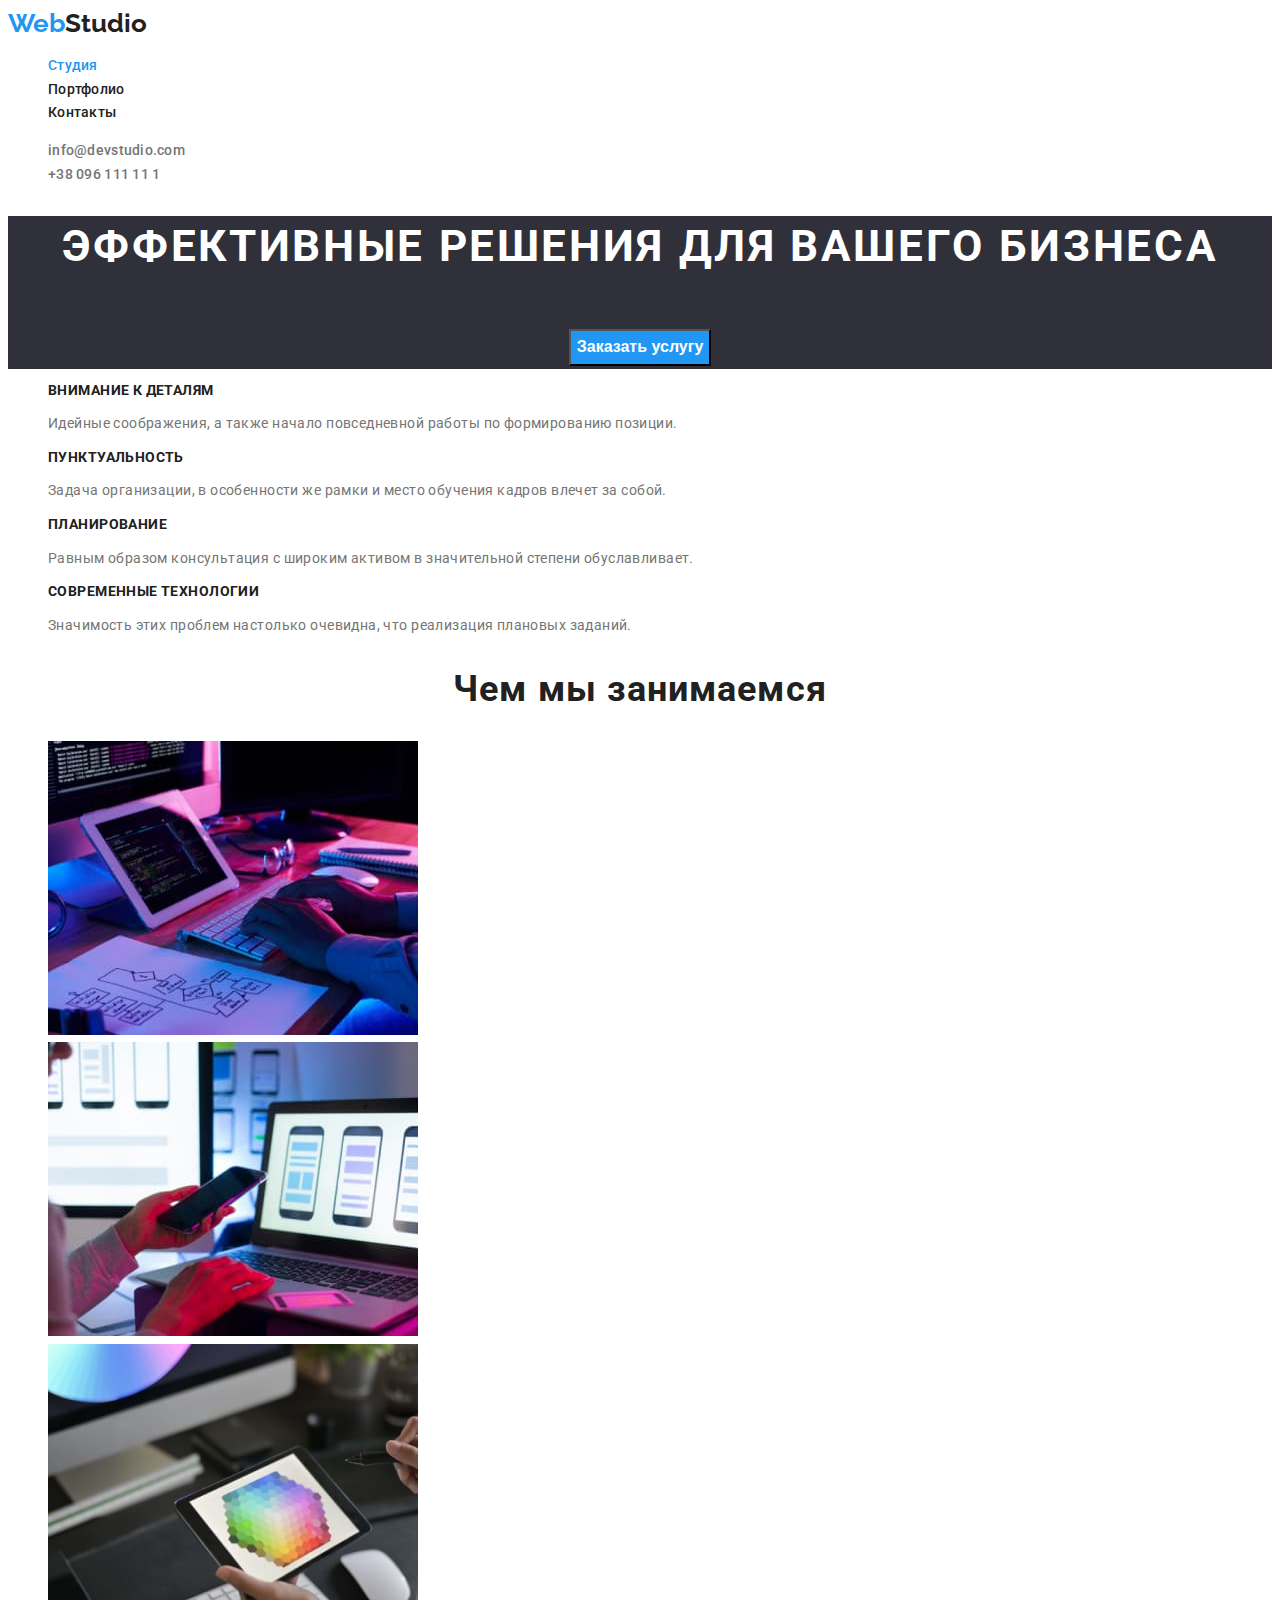
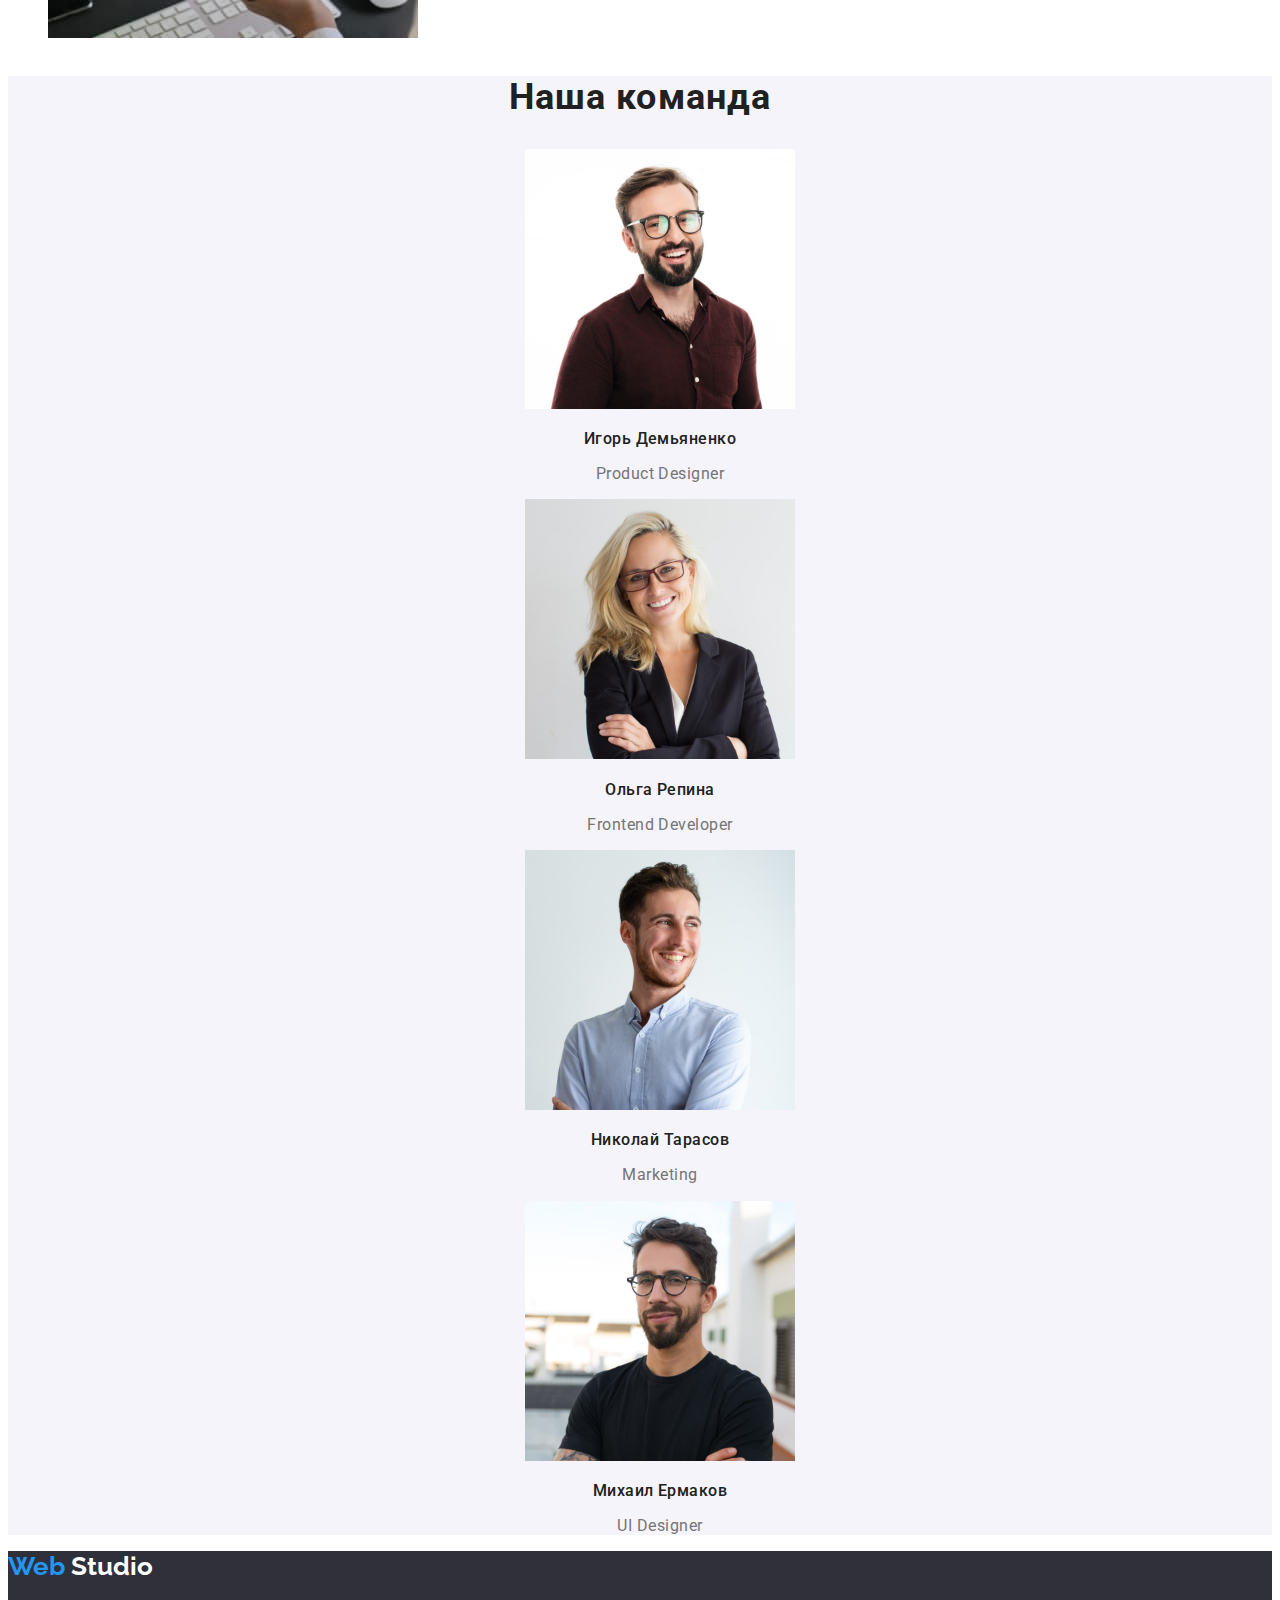
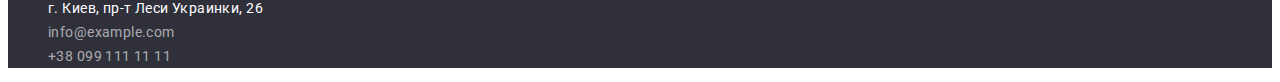
<file: index.html>
<!DOCTYPE html>
<html lang="ru">
  <head>
    <meta charset="UTF-8" />
    <meta http-equiv="X-UA-Compatible" content="IE=edge" />
    <meta name="viewport" content="width=device-width, initial-scale=1.0" />
    <link rel="stylesheet" href="./css/styles.css"/>
    <link rel="preconnect" href="https://fonts.googleapis.com"/>
    <link rel="preconnect" href="https://fonts.gstatic.com" crossorigin/>
    <link href="https://fonts.googleapis.com/css2?family=Raleway:wght@700&family=Roboto:wght@400;500;700;900&display=swap" rel="stylesheet"/>
    <title>WebStudio</title>
  </head>

  <body>
    <!-- logo + navigation -->
    <header>
      <nav>
        <a href="./index.html" class="logo"> <span class="logo-color">Web</span>Studio</a>
        <ul class="site-nav list">
          <li><a href="" class="link-current">Студия</a></li>
          <li><a href="./portfolio.html" class="link">Портфолио</a></li>
          <li><a href="" class="link">Контакты</a></li>
        </ul>
      </nav>
      <ul class="auth-nav list">
        <li><a href="mailto:info@devstudio.com" class="link">info@devstudio.com</a></li>
        <li><a href="tel:+38096111111" class="link">+38 096 111 11 1</a></li>
      </ul>
    </header>

    <!-- mail information -->
    <main>
      <!-- section 1 - major -->
      <section class="hero">
        <h1 class="hero-title">Эффективные решения для вашего бизнеса</h1>
        <button class="hero-button" type="button">Заказать услугу</button>
      </section>

      <!-- section 2 - our features -->
      <section class="our features">
        <h2 hidden class="section-title">our features</h2>
        <ul class="our features list">
          <li>
            <h3 class="title">Внимание к деталям</h3>
            <p class="features-text">
              Идейные соображения, а также начало повседневной работы по
              формированию позиции.
            </p>
          </li>
          <li>
            <h3 class="title">Пунктуальность</h3>
            <p class="features-text">
              Задача организации, в особенности же рамки и место обучения кадров
              влечет за собой.
            </p>
          </li>
          <li>
            <h3 class="title">Планирование</h3>
            <p class="features-text">
              Равным образом консультация с широким активом в значительной
              степени обуславливает.
            </p>
          </li>
          <li>
            <h3 class="title">Современные технологии</h3>
            <p class="features-text">
              Значимость этих проблем настолько очевидна, что реализация
              плановых заданий.
            </p>
          </li>
        </ul>
      </section>

      <!-- section 3 - work discription -->
      <section class="work-discription">
        <h2 class="section-title">Чем мы занимаемся</h2>
        <ul class="work discription list">
          <li>
            <a
              ><img
                src="./img/box1.jpeg"
                alt="discription_of_box_1"
                width="370"
            /></a>
          </li>
          <li>
            <a
              ><img
                src="./img/box2.jpeg"
                alt="discription_of_box_2"
                width="370"
            /></a>
          </li>
          <li>
            <a
              ><img
                src="./img/box3.jpeg"
                alt="discription_of_box_3"
                width="370"
            /></a>
          </li>
        </ul>
      </section> 

      <!-- section 4 - our team -->
      <section class="our-team">

        <h2 class="section-title">Наша команда</h2>
        <ul class="our team list">
          <li>
            <img src="./img/img.jpeg" alt="Product_Designer" width="270" />
            <h3 class="team">Игорь Демьяненко</h3>
            <p lang="en" class="team-discription">Product Designer</p>
          </li>

          <li>
            <img src="./img/img2.jpeg" alt="Frontend_Developer" width="270" />
            <h3 class="team">Ольга Репина</h3>
            <p lang="en" class="team-discription">Frontend Developer</p>
          </li>

          <li>
            <img src="./img/img3.jpeg" alt="Marketing" width="270" />
            <h3 class="team">Николай Тарасов</h3>
            <p lang="en" class="team-discription">Marketing</p>
          </li>

          <li>
            <img src="./img/img4.jpeg" alt="UI Designer" width="270" />
            <h3 class="team">Михаил Ермаков</h3>
            <p lang="en" class="team-discription">UI Designer</p>
          </li>
        </ul>
      </section>
    </main>
    <!-- footer -->
    <footer>
      <a href="./index.html" class="logo"> <span class="logo-color">Web</span> <span class="studio-logo">Studio</span> </a>

      <address>
        <ul class="list">
          <li class="address">г. Киев, пр-т Леси Украинки, 26</li>
          <li><a href="mailto:info@example.com" class="contact-info">info@example.com</a></li>
          <li><a href="tel:+380991111111" class="contact-info">+38 099 111 11 11</a></li>
        </ul>
      </address>
    </footer>
  </body>
</html>
</file>
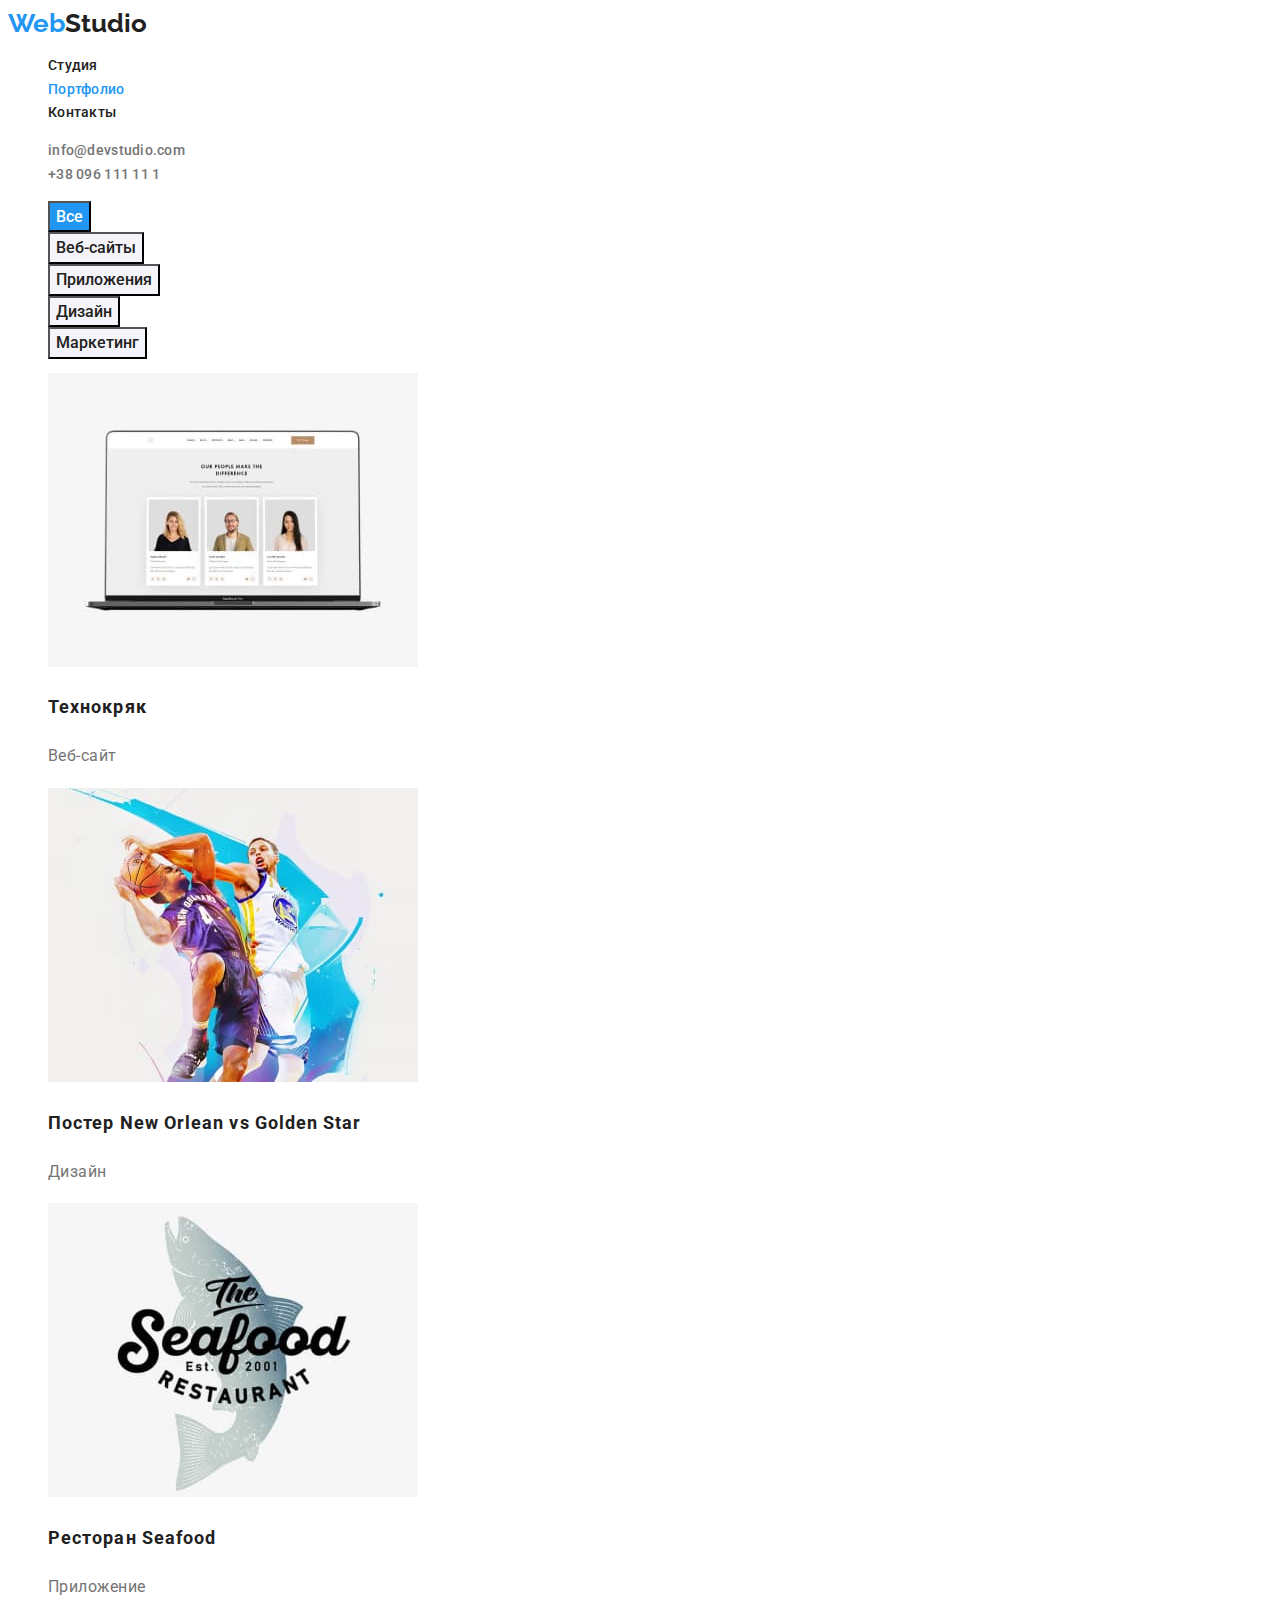
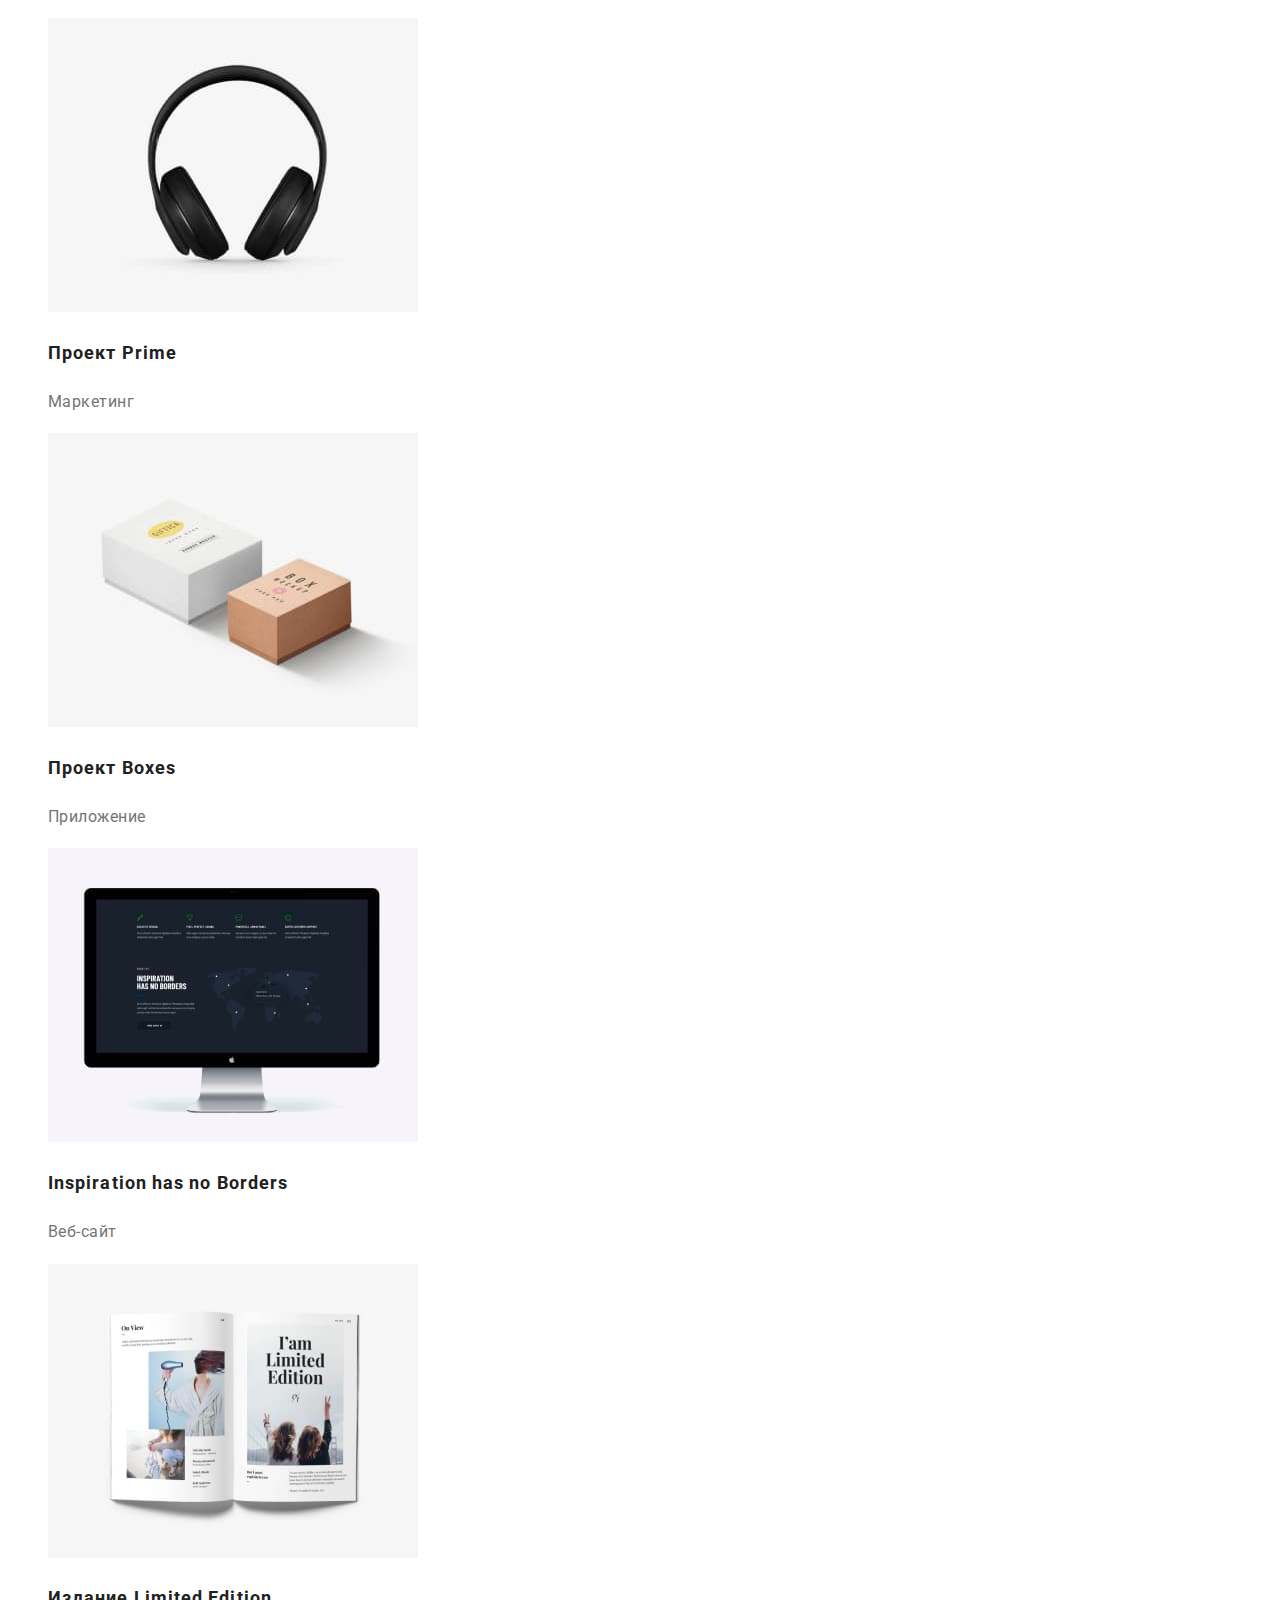
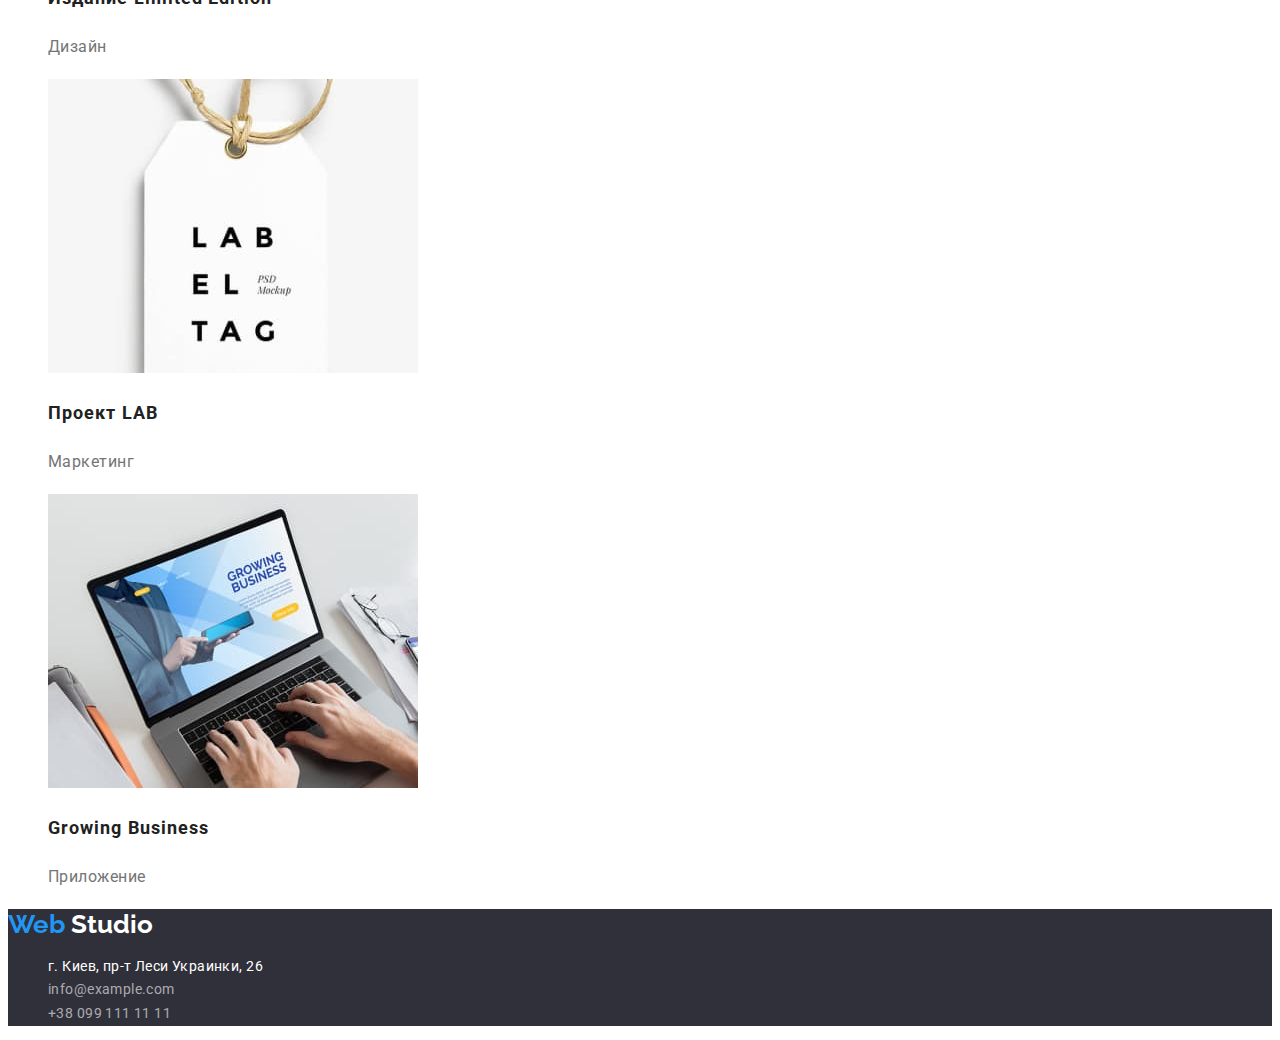
<file: portfolio.html>
<!DOCTYPE html>
<html lang="ru">
<head>
    <meta charset="UTF-8">
    <meta http-equiv="X-UA-Compatible" content="IE=edge">
    <meta name="viewport" content="width=device-width, initial-scale=1.0">
    <link rel="stylesheet" href="./css/styles.css">
    <link rel="preconnect" href="https://fonts.googleapis.com"/>
    <link rel="preconnect" href="https://fonts.gstatic.com" crossorigin/>
    <link href="https://fonts.googleapis.com/css2?family=Raleway:wght@700&family=Roboto:wght@400;500;700;900&display=swap" rel="stylesheet"/>
    <title>WebStudio</title>
</head>
<body>
    <!-- logo + navigation -->
    <header>
      <nav>
        <a href="./index.html" class="logo"> <span class="logo-color">Web</span>Studio</a>
        <ul class="site-nav list">
          <li><a href="./index.html" class="link">Студия</a></li>
          <li><a href="./portfolio.html" class="link-current">Портфолио</a></li>
          <li><a href="" class="link">Контакты</a></li>
        </ul>
      </nav>
      <ul class="auth-nav list">
        <li><a href="mailto:info@devstudio.com" class="link">info@devstudio.com</a></li>
        <li><a href="tel:+38096111111" class="link">+38 096 111 11 1</a></li>
      </ul>
    </header>

      <main>
      <!-- Section -->
      <section>
          <h1 hidden>Portfolio</h1>
          <ul class="button list">
              <li><button class="portfolio-button-current" type="button">Все</button></li>
              <li><button class="portfolio-button" type="button">Веб-сайты</button></li>
              <li><button class="portfolio-button" type="button">Приложения</button></li>
              <li><button class="portfolio-button" type="button">Дизайн</button></li>
              <li><button class="portfolio-button" type="button">Маркетинг</button></li>              
          </ul>
     

      <ul class="section list">
          <li><img src="./img/HW2/img1.jpeg" alt="project1">
            <h2 class="project-name">Технокряк</h2>
            <p class="features-text-discription">Веб-сайт</p>
          </li>
          
          <li><img src="./img/HW2/img2.jpeg" alt="project2" width="370">
            <h2 class="project-name">Постер <span lang="en">New Orlean vs Golden Star</span> </h2>
            <p class="features-text-discription">Дизайн</p>
          </li>
          
          <li><img src="./img/HW2/img3.jpeg" alt="project3" width="370">
            <h2 class="project-name">Ресторан <span lang="en">Seafood</span></h2>
            <p class="features-text-discription">Приложение</p>
          </li>
          
          <li><img src="./img/HW2/img4.jpeg" alt="project4" width="370">
            <h2 class="project-name">Проект <span lang="en">Prime</span></h2>
            <p class="features-text-discription">Маркетинг</p>
          </li>
         

          <li><img src="./img/HW2/img5.jpeg" alt="project5" width="370">
            <h2 class="project-name">Проект <span lang="en">Boxes</span></h2>
            <p class="features-text-discription">Приложение</p>
          </li>
          
          <li><img src="./img/HW2/img6.jpeg" alt="project6" width="370">
            <h2 class="project-name" lang="en">Inspiration has no Borders</h2>
            <p class="features-text-discription">Веб-сайт</p>
          </li>
          
          <li><img src="./img/HW2/img7.jpeg" alt="project7" width="370">
            <h2 class="project-name">Издание <span lang="en">Limited Edition</span> </h2>
            <p class="features-text-discription">Дизайн</p>
          </li>
          
          <li><img src="./img/HW2/img8.jpeg" alt="project8" width="370">
            <h2 class="project-name">Проект <span lang="en">LAB</span></h2>
            <p class="features-text-discription">Маркетинг</p>
          </li>
          
          <li><img src="./img/HW2/img9.jpeg" alt="project9" width="370">
            <h2 class="project-name" lang="en">Growing Business</h2>
            <p class="features-text-discription">Приложение</p>
          </li>
      </ul>
    </section>
    </main>
      <!-- footer -->
      <footer>
        <a href="./index.html" class="logo"> <span class="logo-color">Web</span> <span class="studio-logo">Studio</span> </a>
  
        <address>
          <ul class="list">
            <li class="address">г. Киев, пр-т Леси Украинки, 26</li>
            <li><a href="mailto:info@example.com" class="contact-info">info@example.com</a></li>
            <li><a href="tel:+380991111111" class="contact-info">+38 099 111 11 11</a></li>
          </ul>
        </address>
      </footer>
</body>
</html>
</file>
<file: css/styles.css>
:root {
--main-text-color: #212121;
--second-background-color: #F5F4FA;
--footer-background-color: #2F303A;
--paragraph-text-color: #757575;
--accent-color: #2196F3;
--main-paragraph-color: #FFFFFF;
--contact-info-color: #rgba(255, 255, 255, 0.6);
--first-background-color: #E5E5E5;
--second-background-color: rgba(245, 244, 250, 1);
}

body {
    font-size: 14px;
    line-height: 1.7;
    color: var(--main-text-color);

font-family: Roboto, sans-serif;    
}

.logo {
    color: var(--main-text-color);
    font-family: Raleway, sans-serif;
    text-decoration: none;
}

.logo-color {
    color: var(--accent-color);
    
}

.logo, .logo-color {
font-style: normal;
font-weight: 700;
font-size: 26px;
line-height: 1.2;

}

.list {
    list-style: none ;
}

/* Site nav */

.site-nav .link {
color: var(--main-text-color);
font-style: normal;
font-weight: 500;
font-size: 14px;
line-height: 1.1;
letter-spacing: 0.02em;
text-decoration: none;
}

.site-nav .link:hover,
.site-nav .link:focus {
    color: var(--accent-color);
}

.auth-nav .link {
color: var(--paragraph-text-color);
font-family: 'Roboto';
font-style: normal;
font-weight: 500;
font-size: 14px;
line-height: 1.3;
letter-spacing: 0.02em;
text-decoration: none;
}

.auth-nav .link:hover,
.auth-nav .link:focus {
    color: var(--accent-color);
}

/* Hero */
.hero {
    background-color: var(--footer-background-color);
    color: var(--main-paragraph-color);
font-style: normal;
font-weight: 900;
font-size: 44px;
line-height: 1.4;

text-align: center;
letter-spacing: 0.06em;
text-transform: uppercase;
}


.hero-title {
    color: var(--main-paragraph-color);
    font-size: 44px;
}

/* Section 1 */
.section-title {
    color: #212121;
    font-family: 'Roboto';
font-style: normal;
font-weight: 700;
font-size: 36px;
line-height: 1.2;
text-align: center;
letter-spacing: 0.03em;
}

/* Section2 features */

.section-title .title {
    color: #212121;;
}

.title {
    font-family: 'Roboto';
font-style: normal;
font-weight: 700;
font-size: 14px;
line-height: 1.1;
letter-spacing: 0.03em;
text-transform: uppercase;
}

.features-text {
    color: var(--paragraph-text-color);
    font-family: 'Roboto';
font-style: normal;
font-weight: 400;
font-size: 14px;
line-height: 1.7;
letter-spacing: 0.03em;
}


/* section 4 our team*/
.our-team {
background-color: var(--second-background-color);
}

.team-discription {
    color: var(--paragraph-text-color);
    font-family: 'Roboto';
font-style: normal;
font-weight: 400;
font-size: 16px;
line-height: 1.2;
text-align: center;
letter-spacing: 0.03em;
}

.team {
    font-family: 'Roboto';
font-style: normal;
font-weight: 500;
font-size: 16px;
line-height: 1.2;
text-align: center;
letter-spacing: 0.03em;
}

/* footer */
footer {
    background-color: var(--footer-background-color);
}

.studio-logo {
    color: #FFFFFF;
}

.address {
    color: #FFFFFF;
    font-family: 'Roboto';
font-style: normal;
font-weight: 400;
font-size: 14px;
line-height: 1.7;
letter-spacing: 0.03em;
}

.contact-info{
    color: rgba(255, 255, 255, 0.6);
    text-decoration: none;
    font-family: 'Roboto';
font-style: normal;
font-weight: 400;
font-size: 14px;
line-height: 1.7;
letter-spacing: 0.03em;
}

.contact-info:hover,
.contact-info:focus {
    color: var(--accent-color);
}

/* portfolio */

.project-name {
    font-family: 'Roboto';
font-style: normal;
font-weight: 700;
font-size: 18px;
line-height: 2;
letter-spacing: 0.06em;

}

.features-text-discription {
    color: var(--paragraph-text-color);
    font-family: 'Roboto';
font-style: normal;
font-weight: 400;
font-size: 16px;
line-height: 1.9;
letter-spacing: 0.03em;

}

/* buttons */
.hero-button {
    background-color: var(--accent-color);
    color: var(--main-paragraph-color);
font-style: normal;
font-weight: 700;
font-size: 16px;
line-height: 1.9;
}

.hero-button:hover,
.hero-button:focus {
    background-color: #188ce8;
}

.portfolio-button-current:hover,
.portfolio-button-current:focus {
background-color: #188ce8;

}

.portfolio-button {
    background-color: var(--second-background-color);
color: var(--main-text-color);
font-family: 'Roboto';
font-style: normal;
font-weight: 500;
font-size: 16px;
line-height: 1.6;
}

.portfolio-button:hover,
.portfolio-button:focus {
    background-color: var(--accent-color);
    color: var(--main-paragraph-color);   
}

.portfolio-button-current {
    color: #fff;
    background-color: var(--accent-color);
    font-family: 'Roboto';
font-style: normal;
font-weight: 500;
font-size: 16px;
line-height: 1.6;
cursor: pointer;
}

.link-current {
    color: var(--accent-color);
    font-style: normal;
font-weight: 500;
font-size: 14px;
line-height: 1.1;
letter-spacing: 0.02em;
text-decoration: none;
}
</file>
